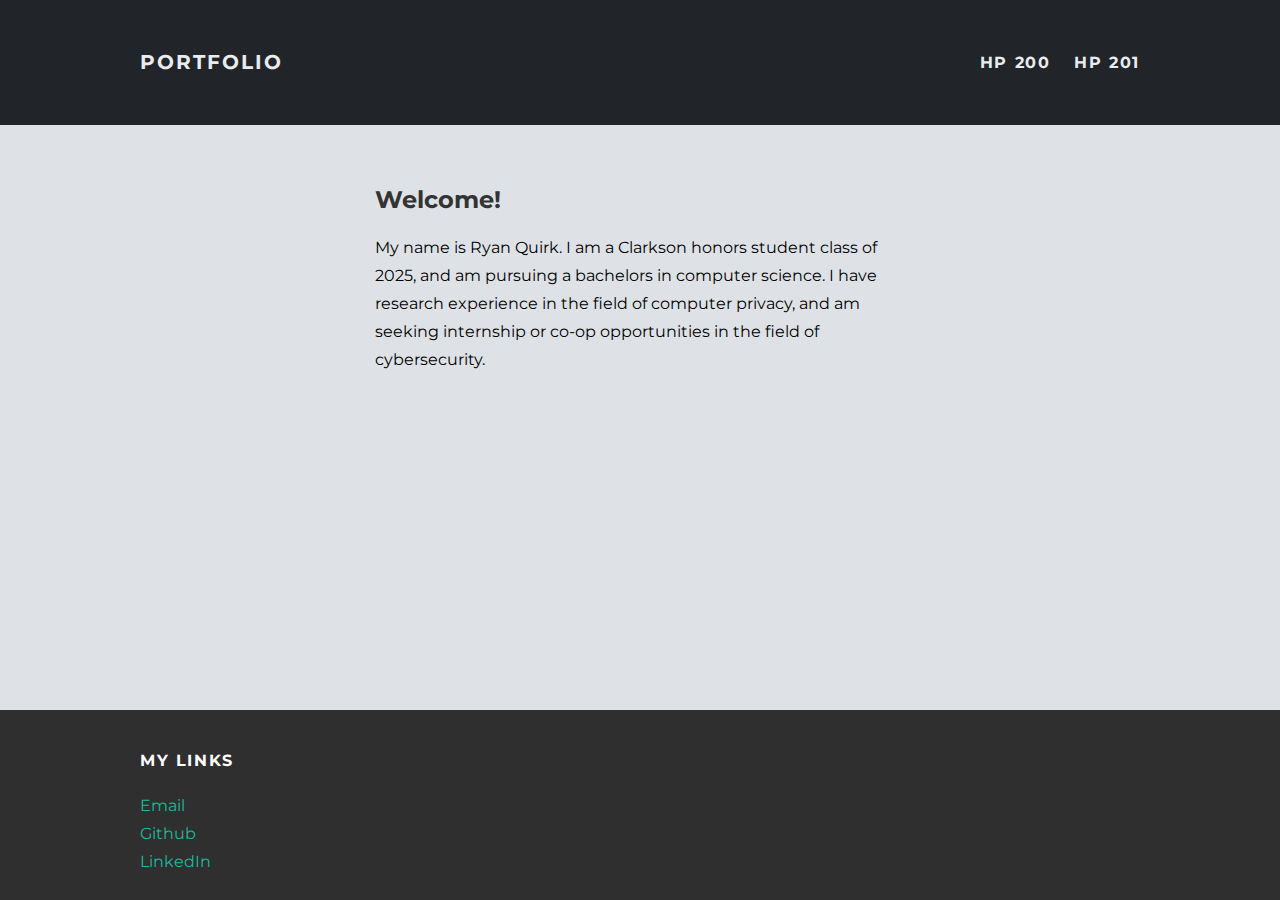
<file: index.html>
<!DOCTYPE html>
<html>
<head>
  <title>Portfolio</title>
  <link rel="stylesheet" type="text/css" href="styles.css">
  <link rel="icon" type="image/x-icon" href="portfolio.ico">
</head>
<body>
  <div id="header">
    <div class="container">
      <a  id="header_title" href="index.html">portfolio</a>
      <ul id="header_nav">
        <li><a href="hp200.html"><strong>HP 200</strong></a></li>
        <li><a href="hp201.html"><strong>HP 201</strong></a></li>
      </ul>
    </div>
  </div>
  <div id="content">
    <div class="post">
      <h2>Welcome!</h2>
      <p>My name is Ryan Quirk. I am a Clarkson honors student class of 2025, and am pursuing a bachelors in computer science. I have research experience in the field of computer privacy, and am seeking internship or co-op opportunities in the field of cybersecurity.</p>
    </div>

  </div>
  <div id="footer">
    <div class="container">
      <div class="column">
        <h4>My Links</h4>
        <p>
          <a href="mailto:quirkrf@clarkson.edu">Email</a><br>
          <a href="https://www.github.com/merpster456">Github</a><br>
          <a href="https://www.linkedin.com/in/ryanquirk6/">LinkedIn</a>
        </p>
      </div>
    </div>
  </div>
</body>
</html>
</file>
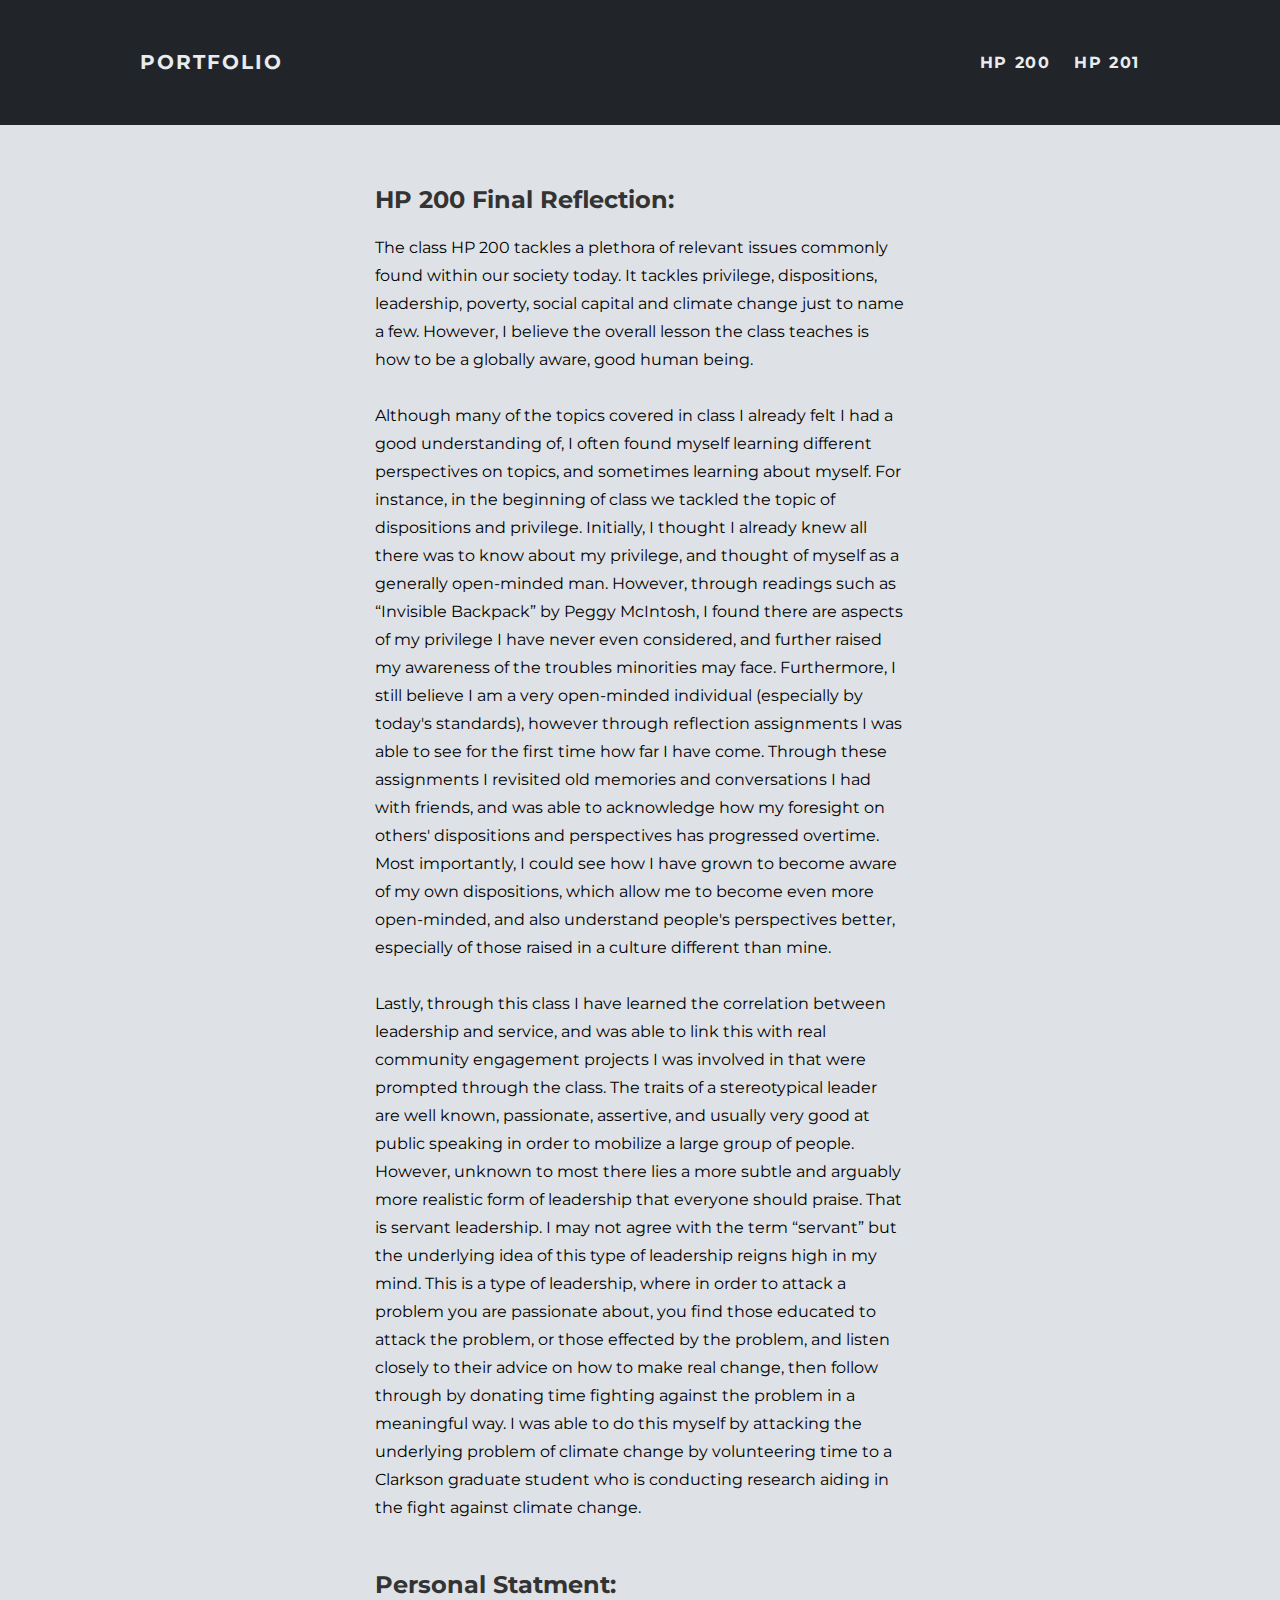
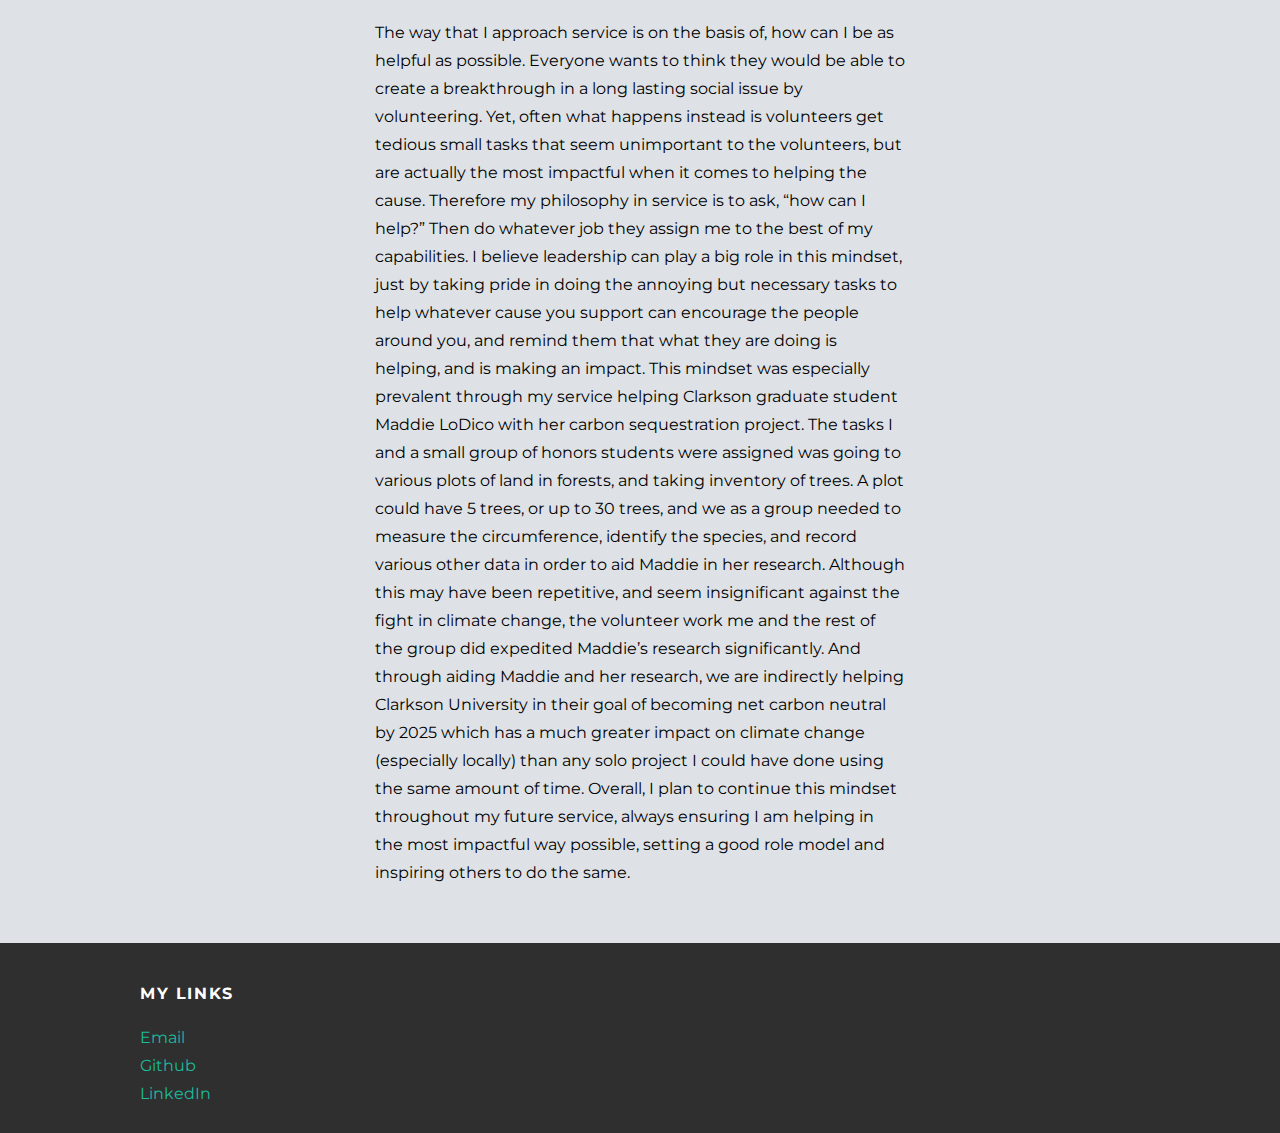
<file: hp200.html>
<!DOCTYPE html>
<html>
<head>
  <title>Portfolio</title>
  <link rel="stylesheet" type="text/css" href="styles.css">
  <link rel="icon" type="image/x-icon" href="portfolio.ico">
</head>
<body>
  <div id="header">
    <div class="container">
      <a id="header_title" href="index.html">portfolio</a>
      <ul id ="header_nav">
        <li><a href="hp200.html"><strong>HP 200</strong></a></li>
        <li><a href="hp201.html"><strong>HP 201</strong></a></li>
      </ul>
    </div>
  </div>
  <div id="content">
    <div class="post">
      <h2>HP 200 Final Reflection:</h2>
      <p>The class HP 200 tackles a plethora of relevant issues commonly found within our society today. It tackles privilege, dispositions, leadership, poverty, social capital and climate change just to name a few. However, I believe the overall lesson the class teaches is how to be a globally aware, good human being. <br><br>
	Although many of the topics covered in class I already felt I had a good understanding of, I often found myself learning different perspectives on topics, and sometimes learning about myself. For instance, in the beginning of class we tackled the topic of dispositions and privilege. Initially, I thought I already knew all there was to know about my privilege, and thought of myself as a generally open-minded man. However, through readings such as “Invisible Backpack” by Peggy McIntosh, I found there are aspects of my privilege I have never even considered, and further raised my awareness of the troubles minorities may face. Furthermore, I still believe I am a very open-minded individual (especially by today's standards), however through reflection assignments I was able to see for the first time how far I have come. Through these assignments I revisited old memories and conversations I had with friends, and was able to acknowledge how my foresight on others' dispositions and perspectives has progressed overtime. Most importantly, I could see how I have grown to become aware of my own dispositions, which allow me to become even more open-minded, and also understand people's perspectives better, especially of those raised in a culture different than mine. <br><br>
	Lastly, through this class I have learned the correlation between leadership and service, and was able to link this with real community engagement projects I was involved in that were prompted through the class. The traits of a stereotypical leader are well known, passionate, assertive, and usually very good at public speaking in order to mobilize a large group of people. However, unknown to most there lies a more subtle and arguably more realistic form of leadership that everyone should praise. That is servant leadership. I may not agree with the term “servant” but the underlying idea of this type of leadership reigns high in my mind. This is a type of leadership, where in order to attack a problem you are passionate about, you find those educated to attack the problem, or those effected by the problem, and listen closely to their advice on how to make real change, then follow through by donating time fighting against the problem in a meaningful way. I was able to do this myself by attacking the underlying problem of climate change by volunteering time to a Clarkson graduate student who is conducting research aiding in the fight against climate change.<br><br>
</p>
      <h2>Personal Statment:</h2>
      <p>The way that I approach service is on the basis of, how can I be as helpful as possible. Everyone wants to think they would be able to create a breakthrough in a long lasting social issue by volunteering. Yet, often what happens instead is volunteers get tedious small tasks that seem unimportant to the volunteers, but are actually the most impactful when it comes to helping the cause. Therefore my philosophy in service is to ask, “how can I help?” Then do whatever job they assign me to the best of my capabilities. I believe leadership can play a big role in this mindset, just by taking pride in doing the annoying but necessary tasks to help whatever cause you support can encourage the people around you, and remind them that what they are doing is helping, and is making an impact. This mindset was especially prevalent through my service helping Clarkson graduate student Maddie LoDico with her carbon sequestration project. The tasks I and a small group of honors students were assigned was going to various plots of land in forests, and taking inventory of trees. A plot could have 5 trees, or up to 30 trees, and we as a group needed to measure the circumference, identify the species, and record various other data in order to aid Maddie in her research. Although this may have been repetitive, and seem insignificant against the fight in climate change, the volunteer work me and the rest of the group did expedited Maddie’s research significantly. And through aiding Maddie and her research, we are indirectly helping Clarkson University in their goal of becoming net carbon neutral by 2025 which has a much greater impact on climate change (especially locally) than any solo project I could have done using the same amount of time. Overall, I plan to continue this mindset throughout my future service, always ensuring I am helping in the most impactful way possible, setting a good role model and inspiring others to do the same. 
</p>
    </div>
  </div>
  <div id="hpfooter">
    <div class="container">
      <div class="column">
        <h4>My Links</h4>
        <p>
          <a href="mailto:quirkrf@clarkson.edu">Email</a><br>
          <a href="https://www.github.com/merpster456">Github</a><br>
          <a href="https://www.linkedin.com/in/ryanquirk6/">LinkedIn</a>
        </p>
      </div>
    </div>
  </div>
</body>
</html>
</file>
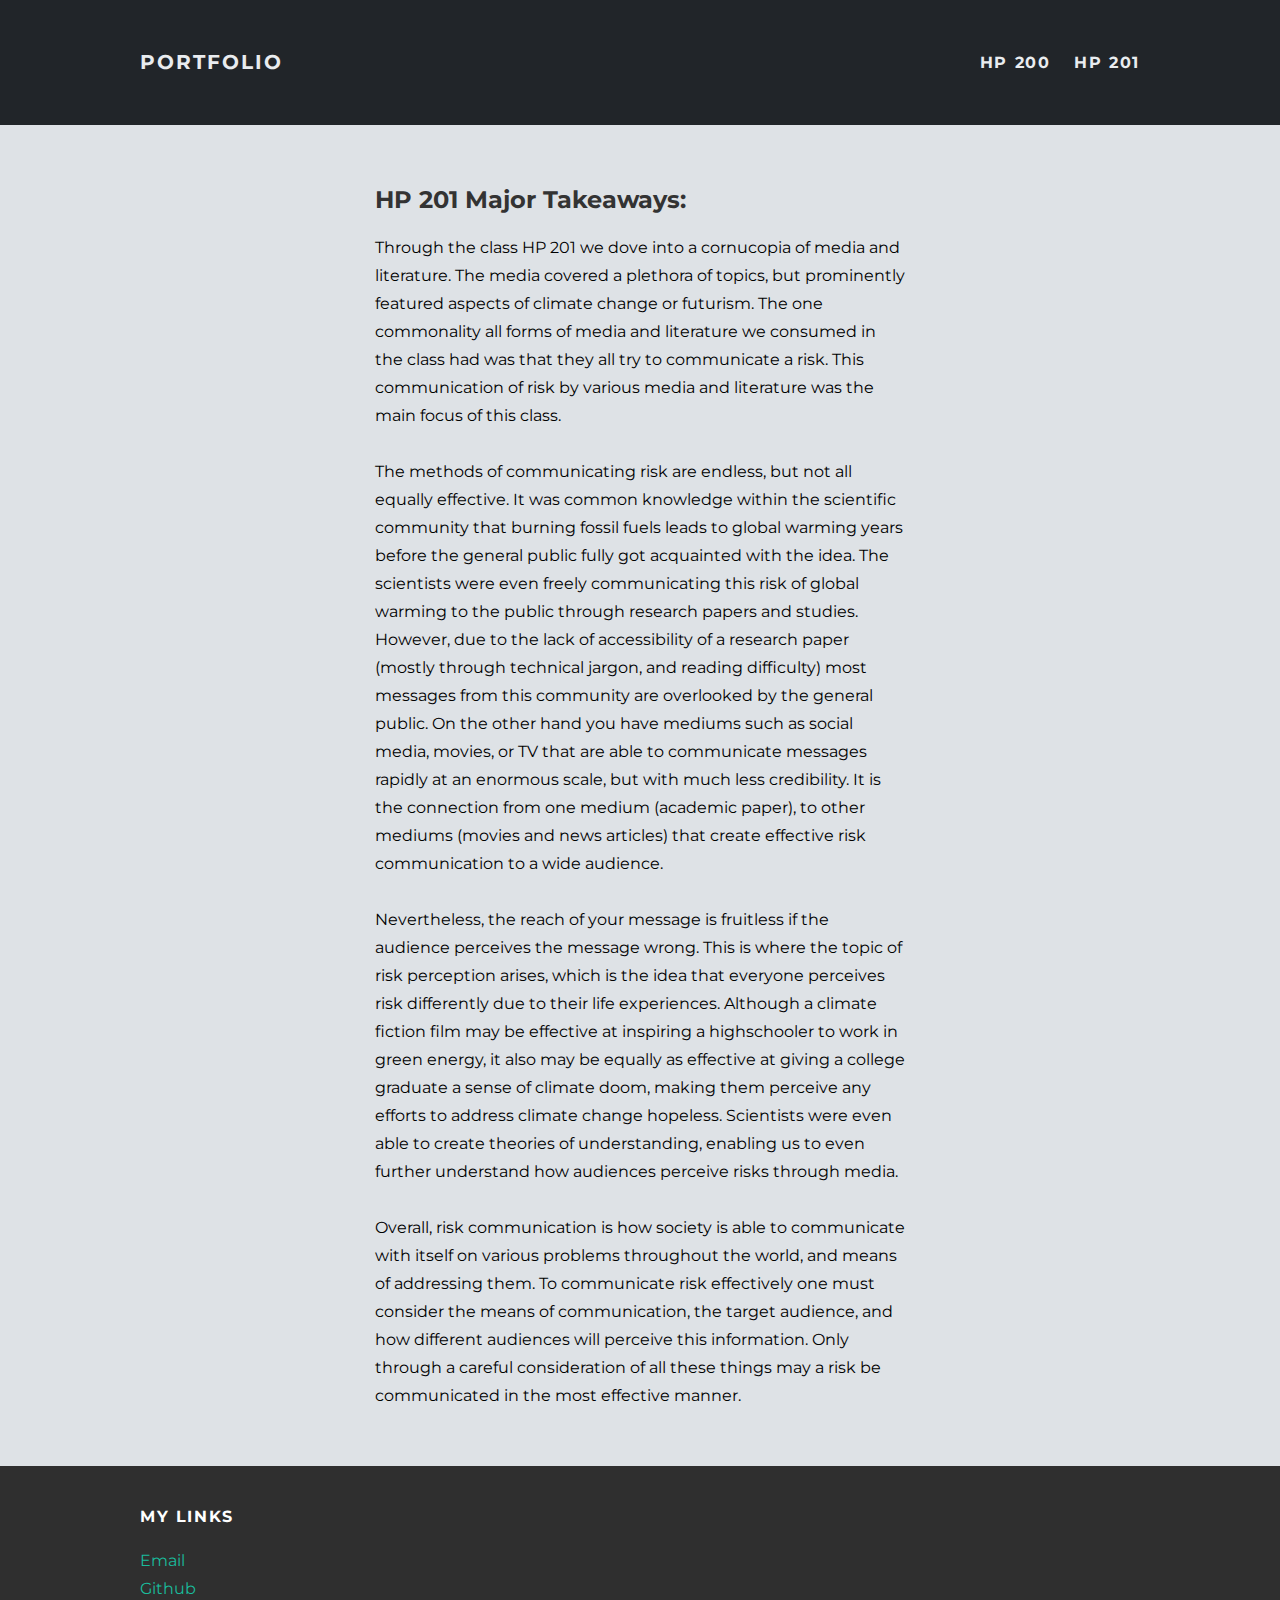
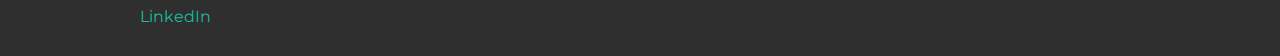
<file: hp201.html>
<!DOCTYPE html>
<html>
<head>
  <title>Portfolio</title>
  <link rel="stylesheet" type="text/css" href="styles.css">
  <link rel="icon" type="image/x-icon" href="portfolio.ico">
</head>
<body>
  <div id="header">
    <div class="container">
      <a id="header_title" href="index.html">portfolio</a>
      <ul id ="header_nav">
        <li><a href="hp200.html"><strong>HP 200</strong></a></li>
        <li><a href="hp201.html"><strong>HP 201</strong></a></li>
      </ul>
    </div>
  </div>
  <div id="content">
    <div class="post">
      <h2>HP 201 Major Takeaways:</h2>
      <p>Through the class HP 201 we dove into a cornucopia of media and literature. The media covered a plethora of topics, but prominently featured aspects of climate change or futurism. The one commonality all forms of media and literature we consumed in the class had was that they all try to communicate a risk. This communication of risk by various media and literature was the main focus of this class.<br><br>
	The methods of communicating risk are endless, but not all equally effective. It was common knowledge within the scientific community that burning fossil fuels leads to global warming years before the general public fully got acquainted with the idea. The scientists were even freely communicating this risk of global warming to the public through research papers and studies. However, due to the lack of accessibility of a research paper (mostly through technical jargon, and reading difficulty) most messages from this community are overlooked by the general public. On the other hand you have mediums such as social media, movies, or TV that are able to communicate messages rapidly at an enormous scale, but with much less credibility. It is the connection from one medium (academic paper), to other mediums (movies and news articles) that create effective risk communication to a wide audience.<br><br>
 Nevertheless, the reach of your message is fruitless if the audience perceives the message wrong. This is where the topic of risk perception arises, which is the idea that everyone perceives risk differently due to their life experiences. Although a climate fiction film may be effective at inspiring a highschooler to work in green energy, it also may be equally as effective at giving a college graduate a sense of climate doom, making them perceive any efforts to address climate change hopeless. Scientists were even able to create theories of understanding, enabling us to even further understand how audiences perceive risks through media.<br><br>
	Overall, risk communication is how society is able to communicate with itself on various problems throughout the world, and means of addressing them. To communicate risk effectively one must consider the means of communication, the target audience, and how different audiences will perceive this information. Only through a careful consideration of all these things may a risk be communicated in the most effective manner.
</p>
</p>
    </div>
  </div>
  <div id="hpfooter">
    <div class="container">
      <div class="column">
        <h4>My Links</h4>
        <p>
          <a href="mailto:quirkrf@clarkson.edu">Email</a><br>
          <a href="https://www.github.com/merpster456">Github</a><br>
          <a href="https://www.linkedin.com/in/ryanquirk6/">LinkedIn</a>
        </p>
      </div>
    </div>
  </div>
</body>
</html>
</file>
<file: styles.css>
@import url(http://fonts.googleapis.com/css?family=Montserrat:400,700);
body {
  background-color: #DEE2E6;
  margin: 0;

  font-family: 'Montserrat', sans-serif;
}
#header {
  background-color: #212529;
  height: 125px;
  line-height: 125px;
}
#header li {
  display: inline;
  padding-left: 20px;
}
#header a {
  color: #e9ecef;
  text-decoration: none;
  text-transform: uppercase;
  letter-spacing: 0.1em;
}
#header a:hover {
  color: #ADB5BD;
}
#header_title {
  display: block;
  float: left;
  font-size: 20px;
  font-weight: bold;
}
#header_nav {
  display: block;
  float: right;
  margin-top: 0;
}
.container {
  max-width: 1000px;
  margin: 0 auto;
}
#footer {
  background-color: #2f2f2f;
  position: fixed;
  width: 100%;
  bottom: 0;
  padding-top: 20px;
  padding-bottom: 70px;
  max-height: 100px;
}
#footer h4 {
  color: white;
  text-transform: uppercase;
  letter-spacing: 0.1em;
}
#footer p {
  color: white;
}
.column {
  min-width: 300px;
  display: inline-block;
  vertical-align: top;
}
a {
  color: #1abc9c;
  text-decoration: none;
}
a:hover {
  color:#F6A623;
}
.post, .about {
  max-width: 800px;
  margin: 0 375px;
  padding: 40px 0;
}
.about {
  text-align: center;
}
.post_container:nth-child(even) {
  background-color: #f2f2f2;
}
h1, h2, h3, h4 {
  color: #333;
}
p {
  line-height: 1.75;
}
img {
  width: 300px;
  height: 300px;
}
#hpfooter {
  background-color: #2f2f2f;
  position: relative;
  width: 100%;
  bottom: 0;
  padding-top: 20px;
  padding-bottom: 70px;
  max-height: 100px;
}
#hpfooter h4 {
  color: white;
  text-transform: uppercase;
  letter-spacing: 0.1em;
}
#hpfooter p {
  color: white;
}
</file>
